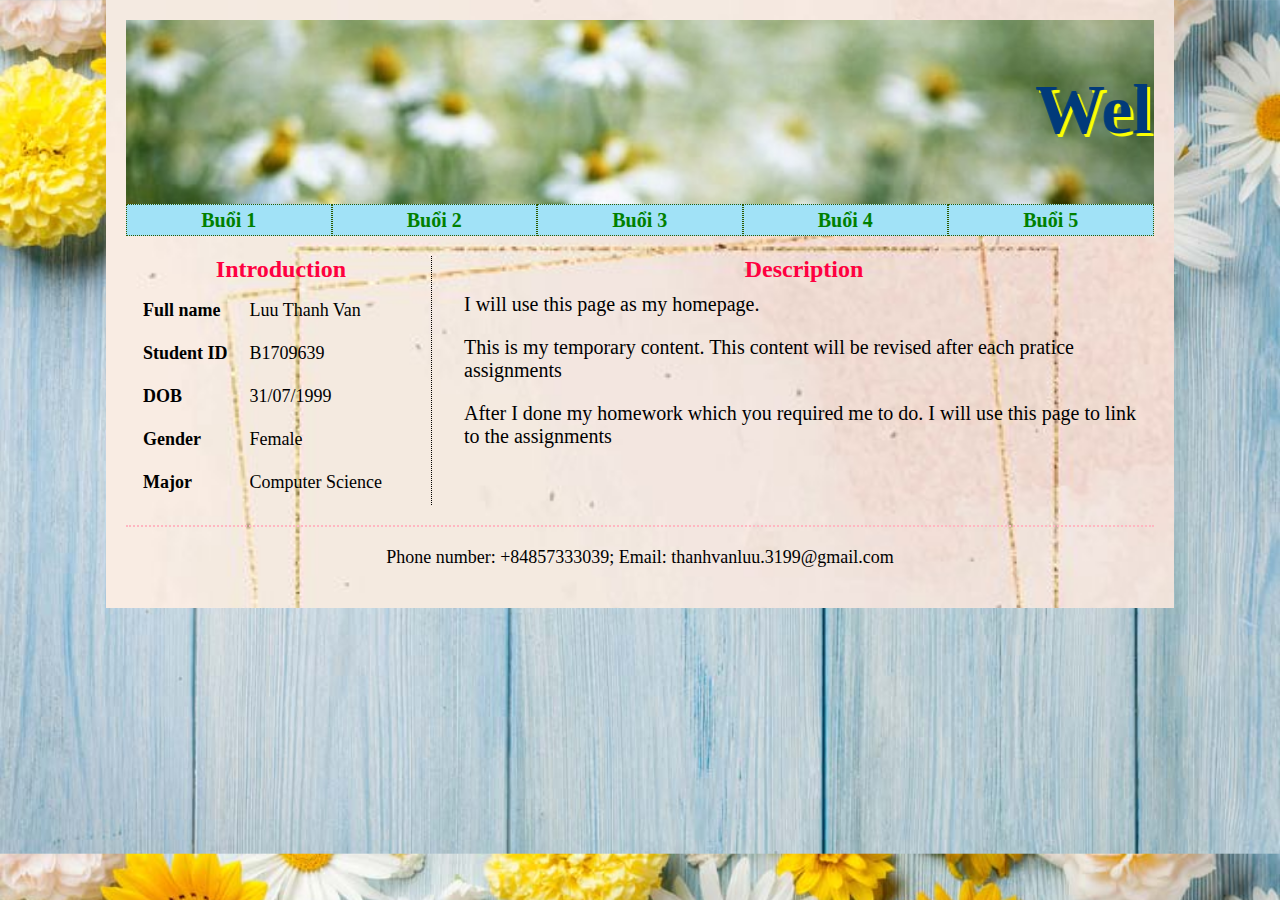
<file: index.html>
﻿<!DOCTYPE html>
<html>
<head> 
	<title> Luu Thanh Van's Page </title>
	<meta http-equiv="Content-Type" content="text/html; charset=UTF-8" />
	<link rel="stylesheet" type="text/css" href="./styles/style.css" media="screen" />
	<base target="_blank">
</head>	
<body>
<div id="wrap">
	<div id="header">
		<marquee scrollamount="9"> Welcome to my Website </marquee>
	</div> <!--end div title-->
	<div id="menu">
		<ul>
			<li><a href="#">Buổi 1</a>
				<ul>
					<li><a href="./src/Schedule1.html"> Bài 1 </a></li>
					<li><a href="./src/RegistrationPage1.html"> Bài 2 </a></li>
					<li><a href="./src/MyPage.html"> Bài 3 </a></li>
					<!-- <li><a href="#">Bài 4</a></li> -->
				</ul>
			</li>

			<li><a href="#">Buổi 2</a>
				<ul>
					<li><a href="./src/Schedule2.html"> Bài 1 </a></li>
					<li><a href="./src/div.html"> Bài 2 </a></li>
					<li><a href="./src/main.html"> Bài 3 </a></li>
					<!--<li><a href="#">Bài 4</a></li>-->
				</ul>
			</li>

			<li><a href="#">Buổi 3</a>
				<ul>
					<li><a href="./src/RegistrationPage2.html"> Bài 1 </a></li>
				    <li><a href="./src/LoginPage.html"> Bài 2 </a></li>
				    <li><a href="./src/AddProduct.php"> Bài 3 </a></li>
				    <li><a href="./src/Products.php"> Bài 4 </a></li>
				</ul>
			</li>
			<li><a href="#">Buổi 4</a>
				<ul>
					<li><a href="./src/RegistrationPage3.html"> Bài 1.1 </a></li>
					<li><a href="./src/LoginPage1.html"> Bài 1.2 </a></li>
					<li><a href="./src/ImageRollovers.html"> Bài 2 </a></li>
					<li><a href="./src/Timer.html"> Bài 3 </a></li>
					<li><a href="./src/ImageFromDatabase.php"> Bài 4 </a></li>
				</ul>		
			</li>
			<li><a href="#">Buổi 5</a>
				<ul>
					<li><a href="./src/ExistedUser.html"> Bài 1 </a></li>
					<li><a href="./src/ProductDetails.php"> Bài 2 </a></li>
					<li><a href="./src/PopupImage.php"> Bài 3 </a></li>
					<li><a href="./src/Searching.php"> Bài 4 </a></li>
				</ul>		
			</li>
		</ul>
	</div> <!--end div menu-->
	<div id="content">
		<div id="part1"> 
			<h4> Introduction </h4>
			<table id="personalInfo">
				<tr>
					<td class="title"> Full name </td>
					<td class="info"> Luu Thanh Van </td>
				</tr>
				<tr>
					<td class="title"> Student ID </td>
					<td class="info"> B1709639 </td>
				</tr>
				<tr>
					<td class="title"> DOB </td>
					<td class="info"> 31/07/1999 </td>
				</tr>
				<tr>
					<td class="title"> Gender </td>
					<td class="info"> Female </td>
				</tr>
				<tr>
					<td class="title"> Major </td>
					<td class="info"> Computer Science </td>
				</tr>
			</table>
		</div>
		<div id="part2">
			<h4> Description </h4>
			<p> I will use this page as my homepage. </p>
			<p> This is my temporary content. This content will be revised after each pratice assignments </p>
			<p> After I done my homework which you required me to do. I will use this page to link to the assignments </p>
			
		</div>
	</div> <!--end div content-->
	<div id="footer">
		<p>Phone number: +84857333039; Email: thanhvanluu.3199@gmail.com </p>
	</div> <!--end div footer-->
</div> <!--end div wrap-->
</body>
</html>
</file>
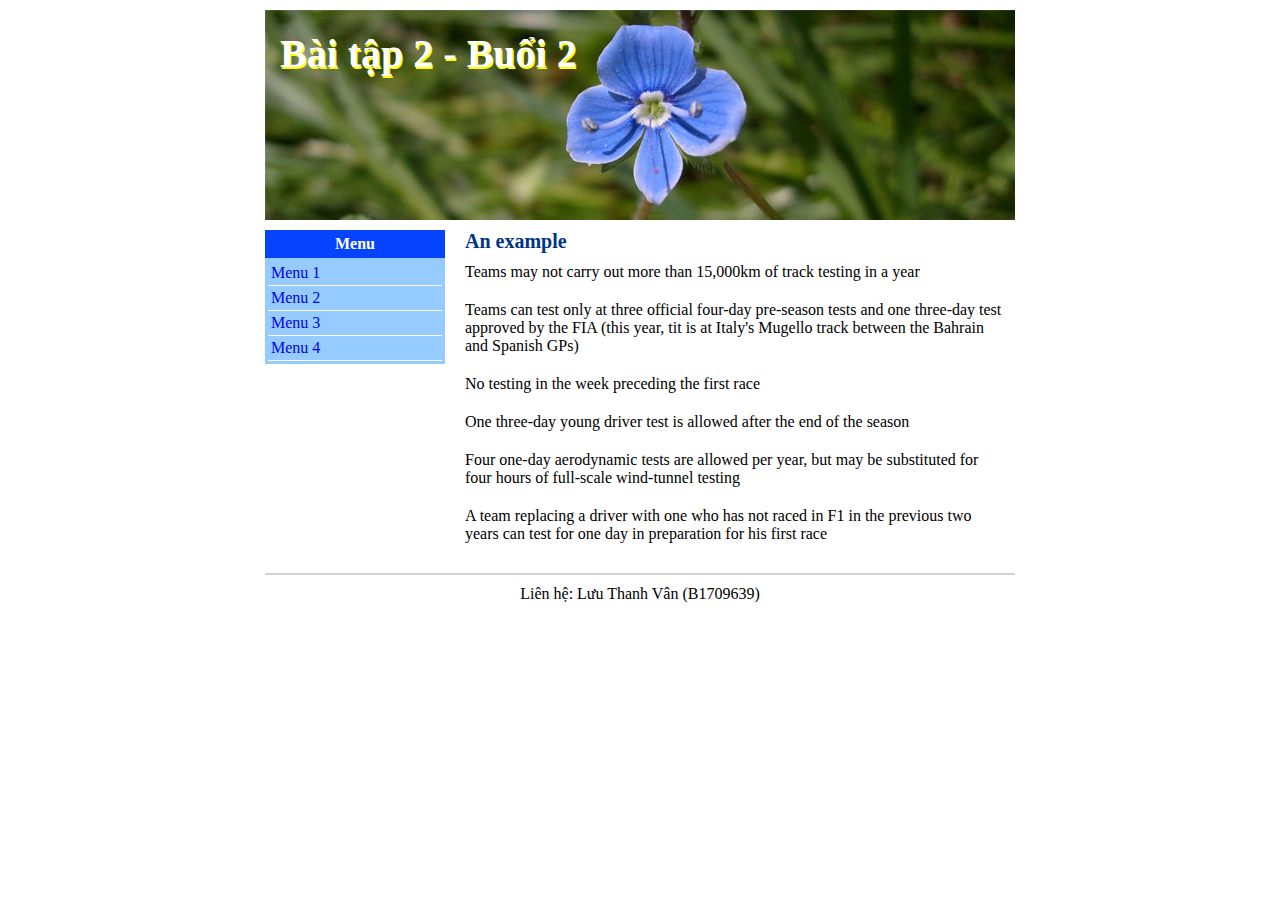
<file: src/div.html>
﻿<!DOCTYPE html>
<html>
	<head> 
		<title> Bài tập 2 - Buổi 2 </title>
		<meta http-equiv="Content-Type" content="text/html; charset=UTF-8" />
		<link rel="stylesheet" type="text/css" href="../styles/style_div.css" media="screen" />
	</head>	
	<body>
		<div id="wrap">
			<div id="title">
				<h1>Bài tập 2 - Buổi 2</h1>
			</div> <!--end div title-->
			<div id="menu">
				<h4>Menu</h4>
				<ul>
					<li><a href="#">Menu 1</a></li>
					<li><a href="#">Menu 2</a></li>
					<li><a href="#">Menu 3</a></li>
					<li><a href="#">Menu 4</a></li>
				</ul>
			</div> <!--end div menu-->
			<div id="content">
				<h4>An example</h4>
				<p>Teams may not carry out more than 15,000km of track testing in a year</p>

				<p>Teams can test only at three official four-day pre-season tests and one three-day test approved by the FIA (this year, tit is at Italy's Mugello track between the Bahrain and Spanish GPs)</p>

				<p>No testing in the week preceding the first race</p>

				<p>One three-day young driver test is allowed after the end of the season</p>

				<p>Four one-day aerodynamic tests are allowed per year, but may be substituted for four hours of full-scale wind-tunnel testing</p>

				<p>A team replacing a driver with one who has not raced in F1 in the previous two years can test for one day in preparation for his first race</p>
			</div> <!--end div content-->
			<div id="footer">
				<p>Liên hệ: Lưu Thanh Vân (B1709639)</p>
			</div> <!--end div footer-->
		</div> <!--end div wrap-->
	</body>
</html>
</file>
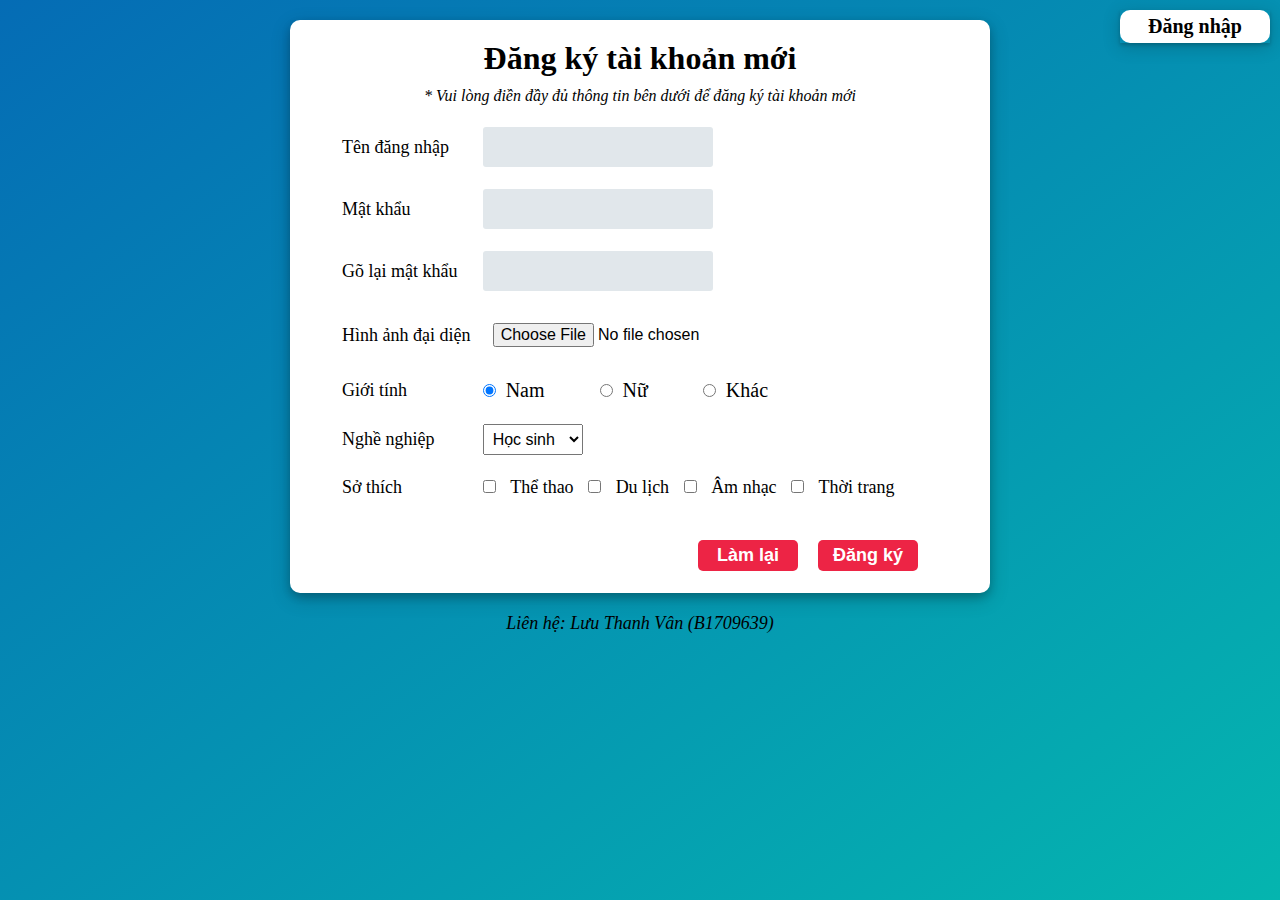
<file: src/ExistedUser.html>
<!DOCTYPE html>
<html>
	<head>
		<title> Registration Page </title>
		<meta charset="utf-8" />
		<link rel="stylesheet" type="text/css" href="../styles/style_RegistrationPage2.css">
	</head>
	<body>
		<div id="container">
			<div id="fixedButton">
				<a href="./LoginPage.html"> Đăng nhập </a>
			</div>
			<div id="header1">
				<h1> Đăng ký tài khoản mới </h1>
			</div> <!-- end div header1 -->

			<div id="header2">
				<p> * Vui lòng điền đầy đủ thông tin bên dưới để đăng ký tài khoản mới </p>
			</div> <!-- end div header2 -->

			<div id="content">
				<table>
					<form name="regisForm" action="./HandleRegistration.php" method="POST" enctype="multipart/form-data" onsubmit="return validateForm()">
						<tr>
							<td> Tên đăng nhập </td>
							<td> 
								<input class="inputTextForm" type="text" name="username" onchange="return isExistedUser(this.value)">
								<p id="showFaultUsername"></p>
								<p id="invalidUsername"></p>
							</td>
						</tr>
						<tr>
							<td> Mật khẩu </td>
							<td> 
								<input class="inputTextForm" type="password" name="password1">
								<p id="showFaultPasswd1"></p>
								<p id="invalidPasswd"></p>
							</td>
						</tr>
						<tr>
							<td> Gõ lại mật khẩu </td>
							<td> 
								<input class="inputTextForm" type="password" name="password2">
								<p id="showFaultPasswd2"></p>
								<p id="matchedPasswd"></p>
							</td>
						</tr>
						<tr>
							<td> Hình ảnh đại diện </td>
							<td> 
								<input id="inputFileForm" type="file" name="avatar">
								<p id="showFaultFileInput"></p>
							</td>
						</tr>
						<tr>
							<td> Giới tính </td>
							<td id="inputRadioForm">
								<span id="radio1">
									<input type="radio" name="gender" value="Nam" checked="checked">
									<label> Nam </label>
								</span>
								<span id="radio2">
									<input type="radio" name="gender" value="Nữ"> 
									<label> Nữ  </label>
								</span>
								<span id="radio3">
									<input type="radio" name="gender" value="Khác"> 
									<label> Khác  </label>
								</span>
							</td>
						</tr>
						<tr>
							<td> Nghề nghiệp </td>
							<td id="inputSelectOptionForm">
								<select name="jobs">
									<option value="Học sinh"> Học sinh </option>
									<option value="Sinh viên"> Sinh viên </option>
									<option value="Giáo viên"> Giáo viên </option>
									<option value="Khác"> Khác </option>
								</select>
							</td>
						</tr>
						<tr>
							<td> Sở thích </td>
							<td id="inputCheckboxForm">
								<span>
									<input type="checkbox" name="favor[]" value="Thể thao"> 
									<label> Thể thao </label>
								</span>
								<span>
									<input type="checkbox" name="favor[]" value="Du lịch"> 
									<label> Du lịch </label>
								</span>
								<span>
									<input type="checkbox" name="favor[]" value="Âm nhạc"> 
									<label> Âm nhạc </label>
								</span>
								<span>
									<input type="checkbox" name="favor[]" value="Thời trang"> 
									<label> Thời trang </label>
								</span>
							</td>
						</tr>
						<tr>
							<td></td>
							<td id="inputSubmitResetForm">
								<span>
									<input type="submit" name="submit" value="Đăng ký">
								</span>
								<span>
									<input type="reset" name="reset" value="Làm lại">
								</span>
							</td>
						</tr>
					</form>
				</table>
			</div> <!-- end div content -->
		</div> <!-- end div containter -->
		<div id="footer">
				<p>Liên hệ: Lưu Thanh Vân (B1709639)</p>
		</div> <!-- end div footer -->
	</body>
	<script>
		var checked = false;
		
		function isImageFile(fileInput){
			var acceptFile = ["png", "jpeg", "jpg", "gif"];
			var fileType = fileInput.substring(fileInput.lastIndexOf(".")+1, fileInput.length);
			// console.log(fileType);
			// console.log(fileType.length);
			if(acceptFile.includes(fileType)) 
				return true;
			return false;
		}

		function validateForm(){

			var username = document.forms["regisForm"]["username"].value;
			var password1 = document.forms["regisForm"]["password1"].value;
			var password2 = document.forms["regisForm"]["password2"].value;
			var fileInput = document.forms["regisForm"]["avatar"].value;

			// var checked = false;
			if(username.length == 0){
				document.getElementById("showFaultUsername").innerHTML = "Trường tên đăng nhập không được bỏ trống.";
				checked = true;
			}
			if(password1.length == 0){
				document.getElementById("showFaultPasswd1").innerHTML = "Trường mật khẩu không được bỏ trống.";
				checked = true;
			}
			if(password2.length == 0){
				document.getElementById("showFaultPasswd2").innerHTML = "Trường gõ lại mật khẩu không được bỏ trống.";
				checked = true;
			}	

			var reUsername = /^[A-Za-z][A-Za-z0-9]{5,14}$/;
            var rePassword = /^[A-Za-z0-9]{6,15}$/;
			
			if(!username.match(reUsername)){
				document.getElementById("invalidUsername").innerHTML = "Tên đăng nhập: bắt đầu phải là chữ cái, theo sau có thể là chữ cái hoặc là số; dài từ 6 đến 15 ký tự.";
				checked = true;
			}
			if(!password1.match(rePassword)){
				document.getElementById("invalidPasswd").innerHTML = "Mật khẩu: phải có cả chữ cái và số; không được có ký tự khác ngoài chữ cái và số; dài từ 6 đến 15 ký tự.";
				checked = true;
			}
			if(password1 != password2){
				document.getElementById("matchedPasswd").innerHTML = "Hai mật khẩu phải khớp nhau.";
				checked = true;
			}
			if(!isImageFile(fileInput)){
				document.getElementById("showFaultFileInput").innerHTML = "Chỉ hỗ trợ các loại file có phần mở rộng là .png, .jpeg, .jpg và .gif";
				checked = true;
			}
			return !checked;
		}
		
		function isExistedUser(str){
			// console.log(str);
			if(str.length == 0){
				document.getElementById("invalidUsername").innerHTML = "";
				return false;
			}
			var xmlHTTP;
			if(window.XMLHttpRequest){
				xmlHTTP = new XMLHttpRequest();
			}
			else{
				xmlHTTP = new ActiveXObject("Microsoft.XMLHTTP");
			}
			xmlHTTP.onreadystatechange = function(){
				if(xmlHTTP.readyState == 4 && xmlHTTP.status == 200){
					console.log(xmlHTTP.responseText);
					var message = xmlHTTP.responseText.split("!");
					document.getElementById("invalidUsername").innerHTML = message[0];
					if(message[1] == "0"){
						console.log("Error!!");
						checked = true;
					}
					else{
						checked = false;
					}
				}
			}
			xmlHTTP.open("GET", `HandleExistedUser.php?username=${str}`, true);
			xmlHTTP.send();
			return !checked;
		}
	</script>
</html>
</file>
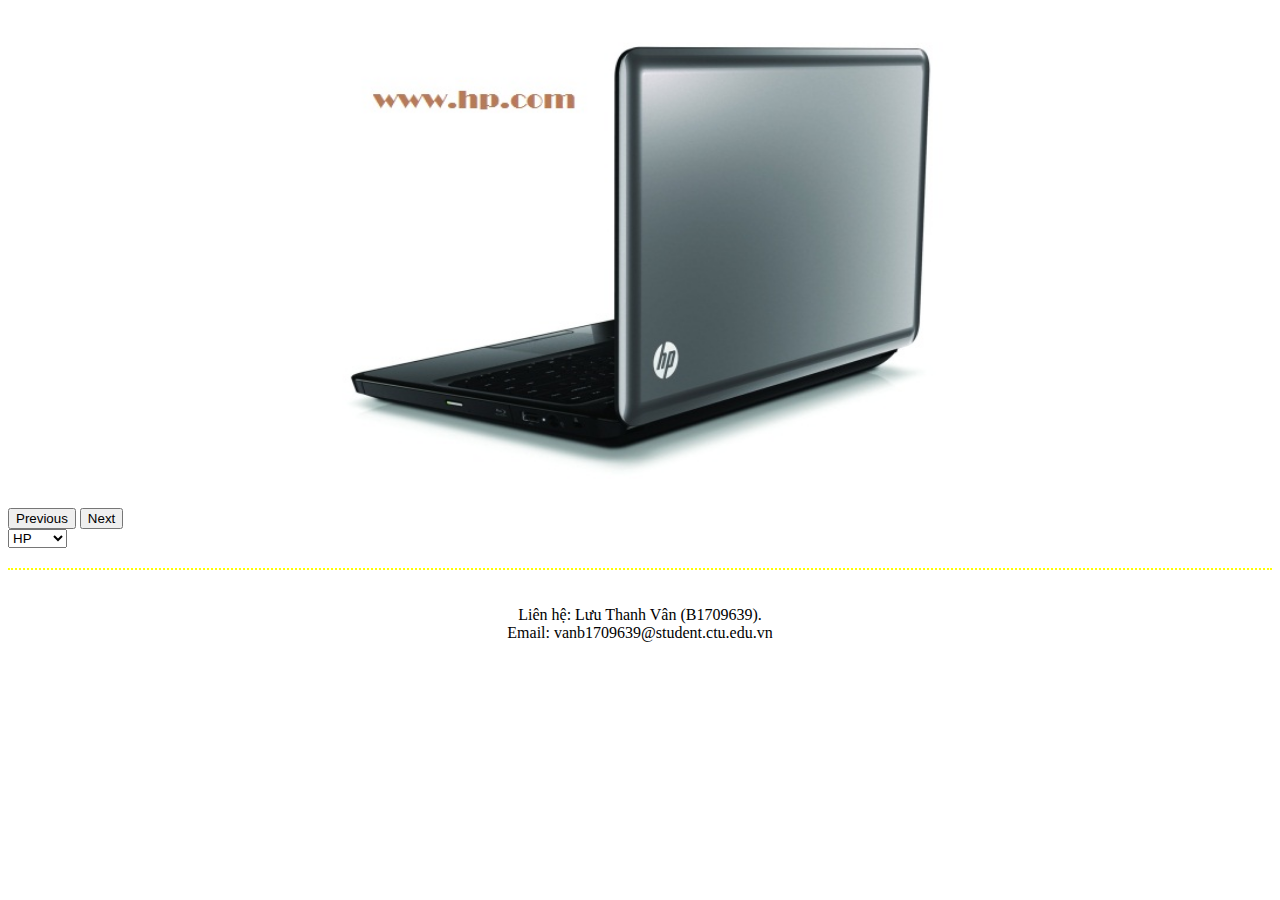
<file: src/ImageRollovers.html>
<!DOCTYPE html>
<html>
	<head> 
		<title> Image Rollovers </title>
		<meta charset="utf-8"/>
		<style>
			#slideshow {
				/* border: 1px solid yellow; */
			}
			.myImages { 
				display: none; /* hide all images */
				width: 50%;
				height: 500px;
				/* border: 1px solid red; */
				margin: auto;
			}
			#footer {
            	margin-top: 20px;
            	clear: left;
            	text-align: center;
            	font-size: 16px;
            	padding: 20px;
            	border-top: 2px dotted yellow;
            }
		</style>
	</head>
	<body>
		<div id="container">
			<div id="content">
				<div id="slideshow">
					<img class="myImages" src="../images/hp.jpg"/>
					<img class="myImages" src="../images/dell.jpg"/>
					<img class="myImages" src="../images/acer.jpg"/>
					<img class="myImages" src="../images/asus.jpg"/>
				</div>
				
				<div id="vertical-center"> 
					<button type="button" onclick="changeSlide(-1)"> Previous </button>
					<button type="button" onclick="changeSlide(1)"> Next </button>
				</div>

				<form> 
					<select id="laptopSel" onchange="changeSlide(1)"> 
						<option> HP </option>
						<option> DELL </option>
						<option> ASER </option>
						<option> ASUS </option>
					</select>
				</form>
			</div> <!-- end div content -->
			<div id="footer"> 
				<p> Liên hệ: Lưu Thanh Vân (B1709639). <br/> Email: vanb1709639@student.ctu.edu.vn </p>
			</div> <!-- end div footer -->
		</div> <!-- end div container -->
		<script>
			slideIndex = 1;
			selected = 0;
			showSlide(slideIndex);
			
			function changeSlide(n){
				slideIndex += n;
				selected += n;
				showSlide(slideIndex);
				chooseSlide(selected);
			}
			
			function chooseSlide(index){
				var lapSel = document.getElementById("laptopSel");
				if(index > lapSel.length-1) selected = 0;
				if(index < 0) selected = lapSel.length-1;
				document.getElementById("laptopSel").selectedIndex = selected;
			}
			
			function showSlide(n){
				var images = document.getElementsByClassName("myImages");
				if(n > images.length) 
					slideIndex = 1;
				if(n < 1)
					slideIndex = images.length;
				
				for(var i = 0; i < images.length; i++)
					images[i].style.display = "none";
				images[slideIndex - 1].style.display = "block";			
			}
			
		</script>
	</body>
</html>
</file>
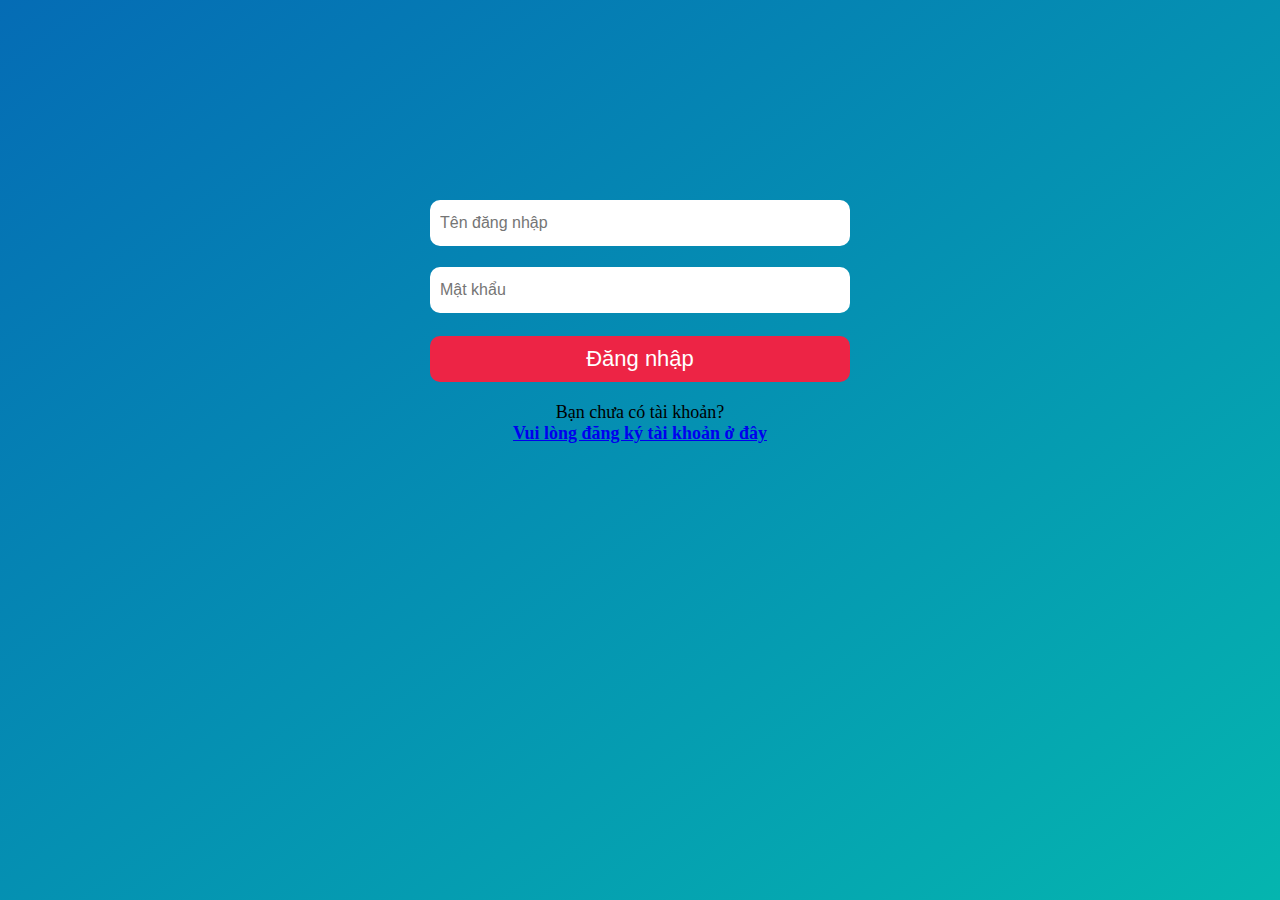
<file: src/LoginPage.html>
<!DOCTYPE html>
<html>
	<head>
		<title> Login Page </title>
		<link rel="stylesheet" type="text/css" href="../styles/style_LoginPage.css">
		<meta charset="utf8">
	</head>
	
	<body>
		<div id="container">			
			<div id="content">
				<form name="login" action="./HandleLoginPage.php" method="POST">
					<input id="unameForm" type="text" placeholder="Tên đăng nhập" name="username"/> <br />
					<input id="pwForm" type="password" placeholder="Mật khẩu" name="password"/> <br />
					<input id="lgForm" type="submit" name="login" value="Đăng nhập">
				</form>
			</div> <!-- end div content -->
			
			<div id="footer">
				<p> Bạn chưa có tài khoản? </p>
				<a href="./RegistrationPage2.html"> Vui lòng đăng ký tài khoản ở đây </a>
			</div> <!-- end div footer -->
		</div> <!-- end div container -->
	</body>
</html>
</file>
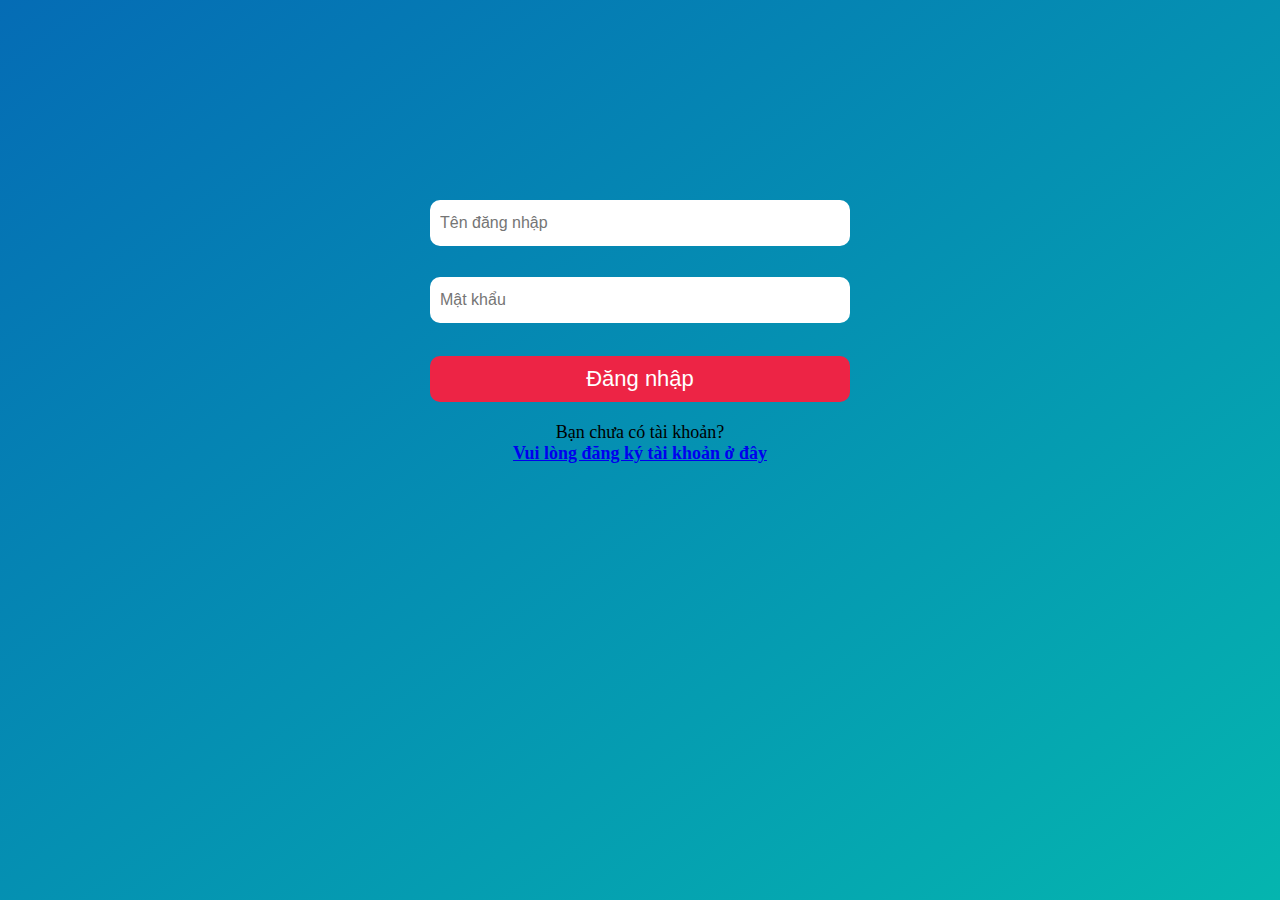
<file: src/LoginPage1.html>
<!DOCTYPE html>
<html>
	<head>
		<title> Login Page </title>
		<link rel="stylesheet" type="text/css" href="../styles/style_LoginPage.css">
		<meta charset="utf8">
	</head>
	<body>
		<div id="container">
			<!-- <div id="header"> 
				<h2> Đăng nhập </h2>
			</div> --> 
			<!-- end div header -->
			
			<div id="content">
				<form action="./HandleLoginPage.php" method="POST" name="login" onsubmit="return validateForm()">
					<input id="unameForm" type="text" placeholder="Tên đăng nhập" name="username"/> <br />
					<p id="showFaultUserName"></p>
					<input id="pwForm" type="password" placeholder="Mật khẩu" name="password"/> <br />
					<p id="showFaultPasswd"></p>
					<input id="lgForm" type="submit" name="login" value="Đăng nhập">
				</form>
			</div> <!-- end div content -->
			
			<div id="footer">
				<p> Bạn chưa có tài khoản? </p>
				<a href="./RegistrationPage2.html"> Vui lòng đăng ký tài khoản ở đây </a>
			</div> <!-- end div footer -->
		</div> <!-- end div container -->
	</body>
	<script>
		function validateForm(){
			var username = document.forms["login"]["username"].value;
			var password = document.forms["login"]["password"].value;
			// alert(username);
			// alert(password);
			var checked = false;
			if(username == null || username == ""){
				document.getElementById("showFaultUserName").innerHTML = "* Tên đăng nhập không được bỏ trống";
				checked = true;
			}
			if(password == null || password == ""){
				document.getElementById("showFaultPasswd").innerHTML = "* Mật khẩu không được bỏ trống";
				checked = true;
			}
			return !checked;
		} 
	</script>
</html>
</file>
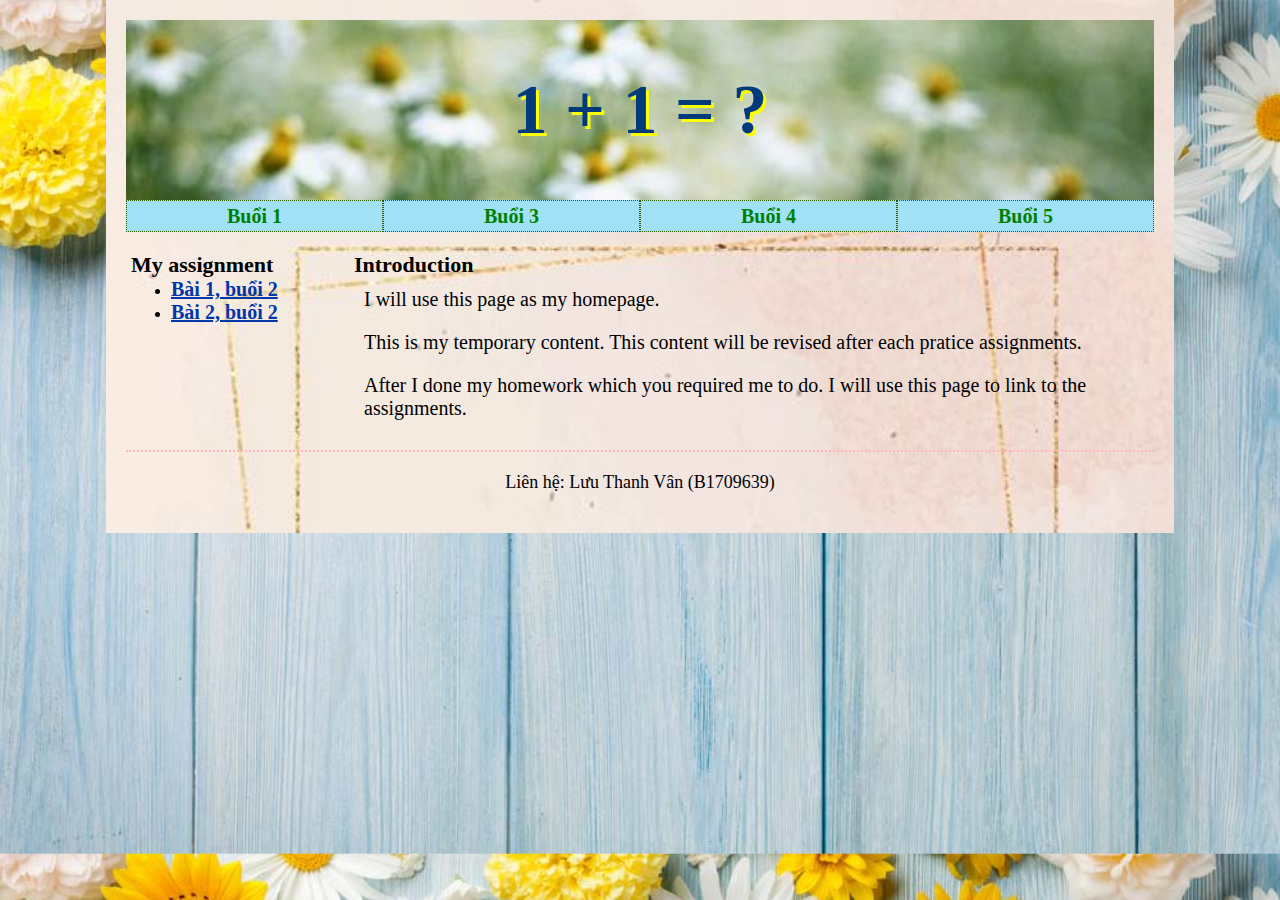
<file: src/main.html>
﻿<!DOCTYPE html>
<html>
<head> 
	<title> Bài tập 3 - Buổi 2 </title>
	<meta http-equiv="Content-Type" content="text/html; charset=UTF-8" />
	<link rel="stylesheet" type="text/css" href="../styles/style_2.css" media="screen" />
	<base target="_blank">
</head>	
<body>
<div id="wrap">
	<div id="title">
		<h1> 1 + 1 = ? </h1>
	</div> <!--end div title-->
	<div id="menu">
		<ul>
			<li><a href="#">Buổi 1</a>
				<ul>
					<li><a href="./src/Schedule1.html">Bài 1</a></li>
					<li><a href="./src/RegistrationPage1.html">Bài 2</a></li>
					<li><a href="./src/MyPage.html">Bài 3</a></li>
					<!-- <li><a href="#">Bài 4</a></li> -->
				</ul>
			</li>

			<li><a href="#">Buổi 3</a>
				<ul>
					<li><a href="#">Bài 1</a></li>
					<li><a href="#">Bài 2</a></li>
					<li><a href="#">Bài 3</a></li>
					<li><a href="#">Bài 4</a></li>
				</ul>
			</li>

			<li><a href="#">Buổi 4</a>
				<ul>
					<li><a href="#">Bài 1</a></li>
					<li><a href="#">Bài 2</a></li>
					<li><a href="#">Bài 3</a></li>
					<li><a href="#">Bài 4</a></li>
				</ul>
			</li>
			<li><a href="#">Buổi 5</a>
				<ul>
					<li><a href="#">Bài 1</a></li>
					<li><a href="#">Bài 2</a></li>
					<li><a href="#">Bài 3</a></li>
					<li><a href="#">Bài 4</a></li>
				</ul>		
			</li>
		</ul>
	</div> <!--end div menu-->
	<div id="content">
		<div id="part1"> 
			<h4>My assignment</h4>
			<ul>
				<li><a href="./src/Schedule2.html">Bài 1, buổi 2</a></li>
				<li><a href="./src/div.html">Bài 2, buổi 2</a></li>
			</ul>
		</div>
		<div id="part2">
			<h4> Introduction </h4>
			<p> I will use this page as my homepage. </p>
			<p> This is my temporary content. This content will be revised after each pratice assignments. </p>
			<p> After I done my homework which you required me to do. I will use this page to link to the assignments. </p>
		</div>
	</div> <!--end div content-->
	<div id="footer">
		<p>Liên hệ: Lưu Thanh Vân (B1709639)</p>
	</div> <!--end div footer-->
</div> <!--end div wrap-->
</body>
</html>
</file>
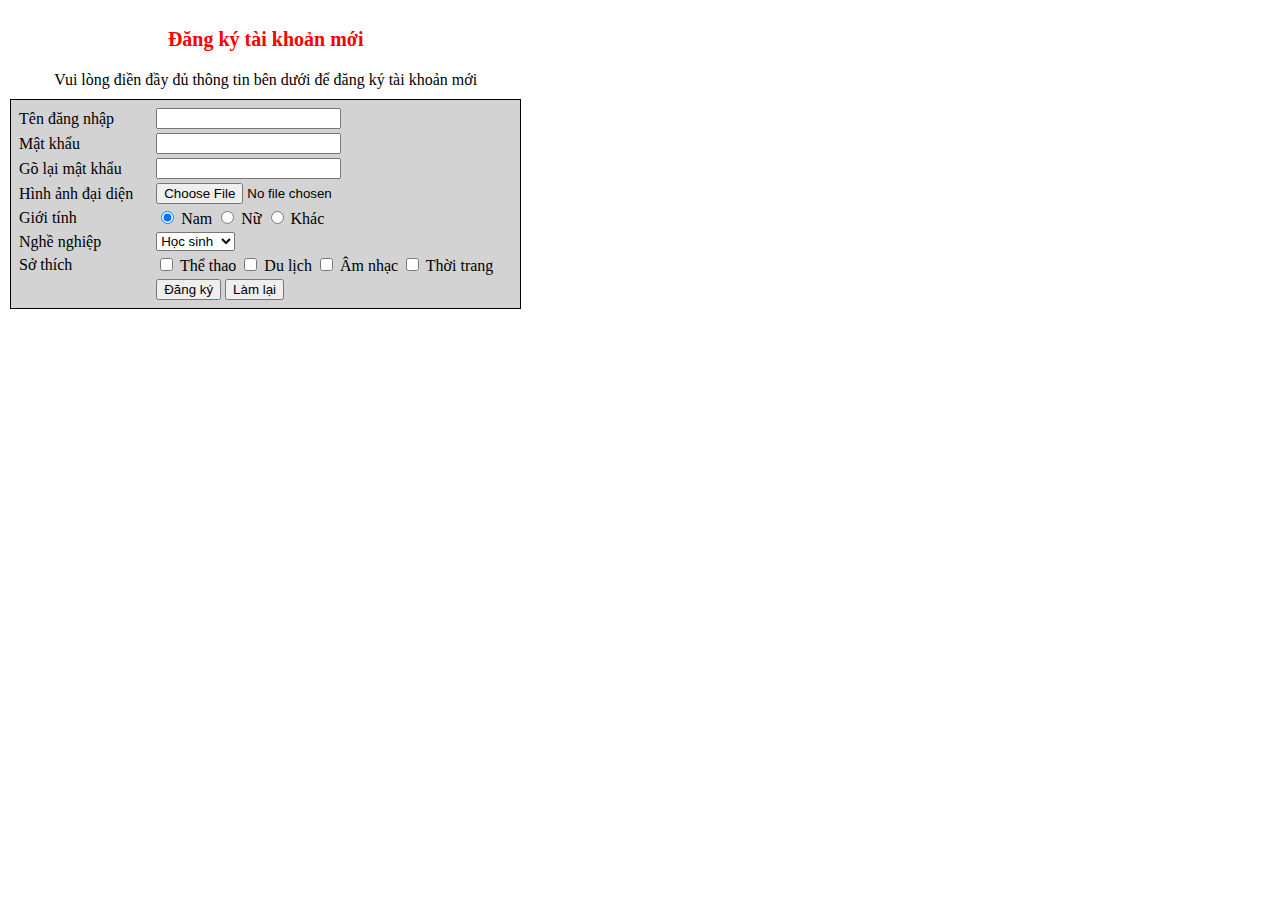
<file: src/RegistrationPage1.html>
<!DOCTYPE html>
<html>
	<head>
		<title> Registration Page </title>
		<meta charset="utf-8" />
		<link rel="stylesheet" type="text/css" href="../styles/style_RegistrationPage1.css">
	</head>
	<body>
		<table id="container">
			<caption id="cap1"> Đăng ký tài khoản mới </caption>
			<caption id="cap2"> Vui lòng điền đầy đủ thông tin bên dưới để đăng ký tài khoản mới </caption>
			<form action="#" method="POST">
				<tr>
					<td> Tên đăng nhập </td>
					<td> <input type="text" name="username"> </td>
				</tr>
				<tr>
					<td> Mật khẩu </td>
					<td> <input type="password" name="password1"> </td>
				</tr>
				<tr>
					<td> Gõ lại mật khẩu </td>
					<td> <input type="password" name="password2"> </td>
				</tr>
				<tr>
					<td> Hình ảnh đại diện </td>
					<td> <input type="file" name="avatar" value="Browse"> </td>
				</tr>
				<tr>
					<td> Giới tính </td>
					<td>
						<input type="radio" name="gender" value="Nam" checked="checked"> Nam
						<input type="radio" name="gender" value="Nữ"> Nữ
						<input type="radio" name="gender" value="Khác"> Khác
					</td>
				</tr>
				<tr>
					<td> Nghề nghiệp </td>
					<td>
						<select name="jobs">
							<option value="Học sinh"> Học sinh </option>
							<option value="Sinh viên"> Sinh viên </option>
							<option value="Giáo viên"> Giáo viên </option>
							<option value="Khác"> Khác </option>
						</select>
					</td>
				</tr>
				<tr>
					<td> Sở thích </td>
					<td>
						<div>
							<input type="checkbox" name="favor[]" value="Thể thao"> Thể thao
							<input type="checkbox" name="favor[]" value="Du lịch"> Du lịch 
							<input type="checkbox" name="favor[]" value="Âm nhạc"> Âm nhạc 
							<input type="checkbox" name="favor[]" value="Thời trang"> Thời trang 
						</div>
					</td>
				</tr>
				<tr>
					<td></td>
					<td>
						<input type="submit" name="submit" value="Đăng ký">
						<input type="reset" name="reset" value="Làm lại">
					</td>
				</tr>
			</form>
		</table>
	</body>
</html>
</file>
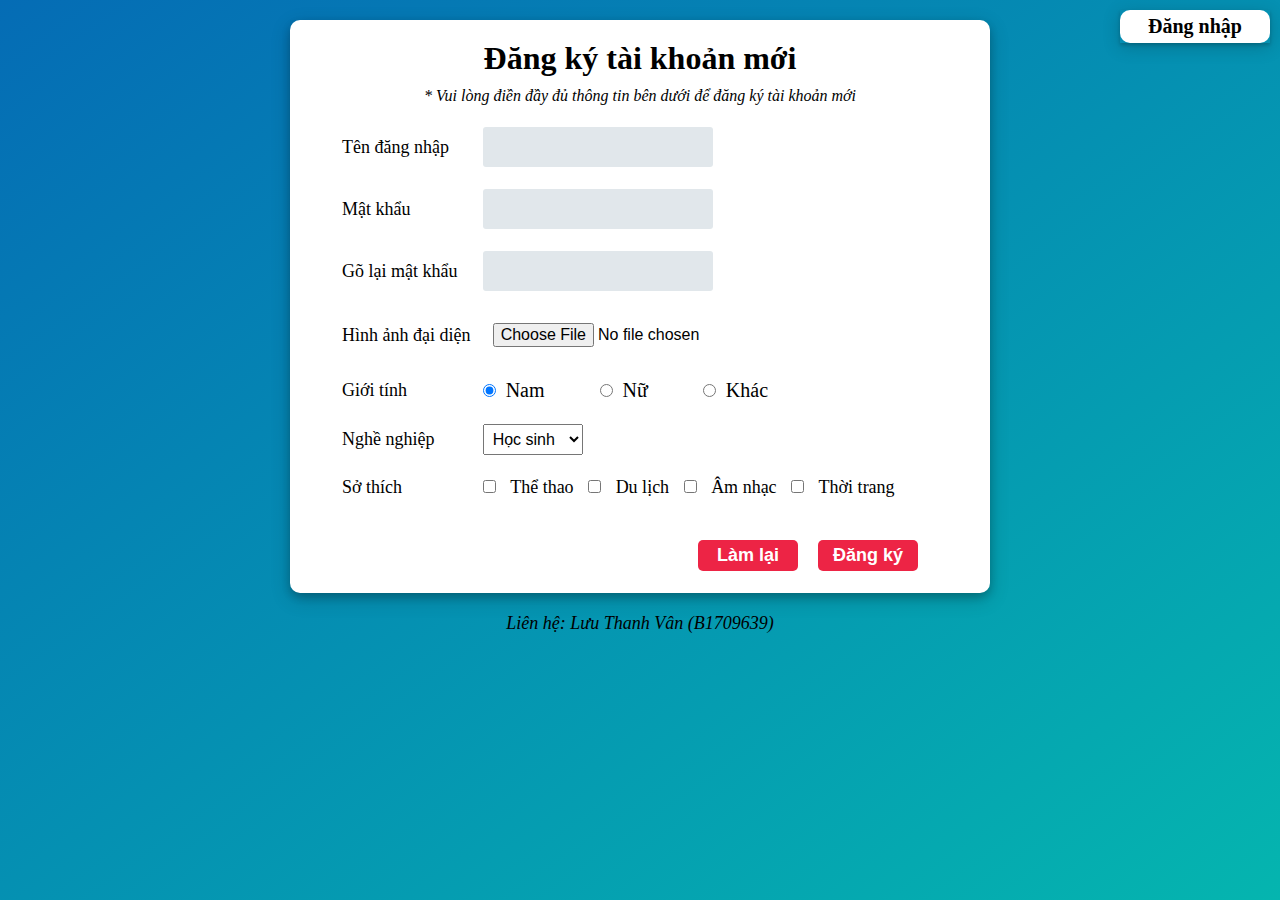
<file: src/RegistrationPage2.html>
<!DOCTYPE html>
<html>
	<head>
		<title> Registration Page </title>
		<meta charset="utf-8" />
		<link rel="stylesheet" type="text/css" href="../styles/style_RegistrationPage2.css">
	</head>
	<body>
		<div id="container">
			<div id="fixedButton">
				<a href="./LoginPage.html"> Đăng nhập </a>
			</div>
			<div id="header1">
				<h1> Đăng ký tài khoản mới </h1>
			</div> <!-- end div header1 -->

			<div id="header2">
				<p> * Vui lòng điền đầy đủ thông tin bên dưới để đăng ký tài khoản mới </p>
			</div> <!-- end div header2 -->

			<div id="content">
				<table>
					<form name="regisForm" action="./HandleRegistration.php" method="POST" enctype="multipart/form-data">
						<tr>
							<td> Tên đăng nhập </td>
							<td> <input class="inputTextForm" type="text" name="username"> </td>
						</tr>
						<tr>
							<td> Mật khẩu </td>
							<td> <input class="inputTextForm" type="password" name="password1"> </td>
						</tr>
						<tr>
							<td> Gõ lại mật khẩu </td>
							<td> <input class="inputTextForm" type="password" name="password2"> </td>
						</tr>
						<tr>
							<td> Hình ảnh đại diện </td>
							<td><input id="inputFileForm" type="file" name="avatar"></td>
						</tr>
						<tr>
							<td> Giới tính </td>
							<td id="inputRadioForm">
								<span id="radio1">
									<input type="radio" name="gender" value="Nam" checked="checked">
									<label> Nam </label>
								</span>
								<span id="radio2">
									<input type="radio" name="gender" value="Nữ"> 
									<label> Nữ  </label>
								</span>
								<span id="radio3">
									<input type="radio" name="gender" value="Khác"> 
									<label> Khác  </label>
								</span>
							</td>
						</tr>
						<tr>
							<td> Nghề nghiệp </td>
							<td id="inputSelectOptionForm">
								<select name="jobs">
									<option value="Học sinh"> Học sinh </option>
									<option value="Sinh viên"> Sinh viên </option>
									<option value="Giáo viên"> Giáo viên </option>
									<option value="Khác"> Khác </option>
								</select>
							</td>
						</tr>
						<tr>
							<td> Sở thích </td>
							<td id="inputCheckboxForm">
								<span>
									<input type="checkbox" name="favor[]" value="Thể thao"> 
									<label> Thể thao </label>
								</span>
								<span>
									<input type="checkbox" name="favor[]" value="Du lịch"> 
									<label> Du lịch </label>
								</span>
								<span>
									<input type="checkbox" name="favor[]" value="Âm nhạc"> 
									<label> Âm nhạc </label>
								</span>
								<span>
									<input type="checkbox" name="favor[]" value="Thời trang"> 
									<label> Thời trang </label>
								</span>
							</td>
						</tr>
						<tr>
							<td></td>
							<td id="inputSubmitResetForm">
								<span>
									<input type="submit" name="submit" value="Đăng ký">
								</span>
								<span>
									<input type="reset" name="reset" value="Làm lại">
								</span>
							</td>
						</tr>
					</form>
				</table>
			</div> <!-- end div content -->
		</div> <!-- end div containter -->
		<div id="footer">
				<p>Liên hệ: Lưu Thanh Vân (B1709639)</p>
		</div> <!-- end div footer -->
	</body>
</html>
</file>
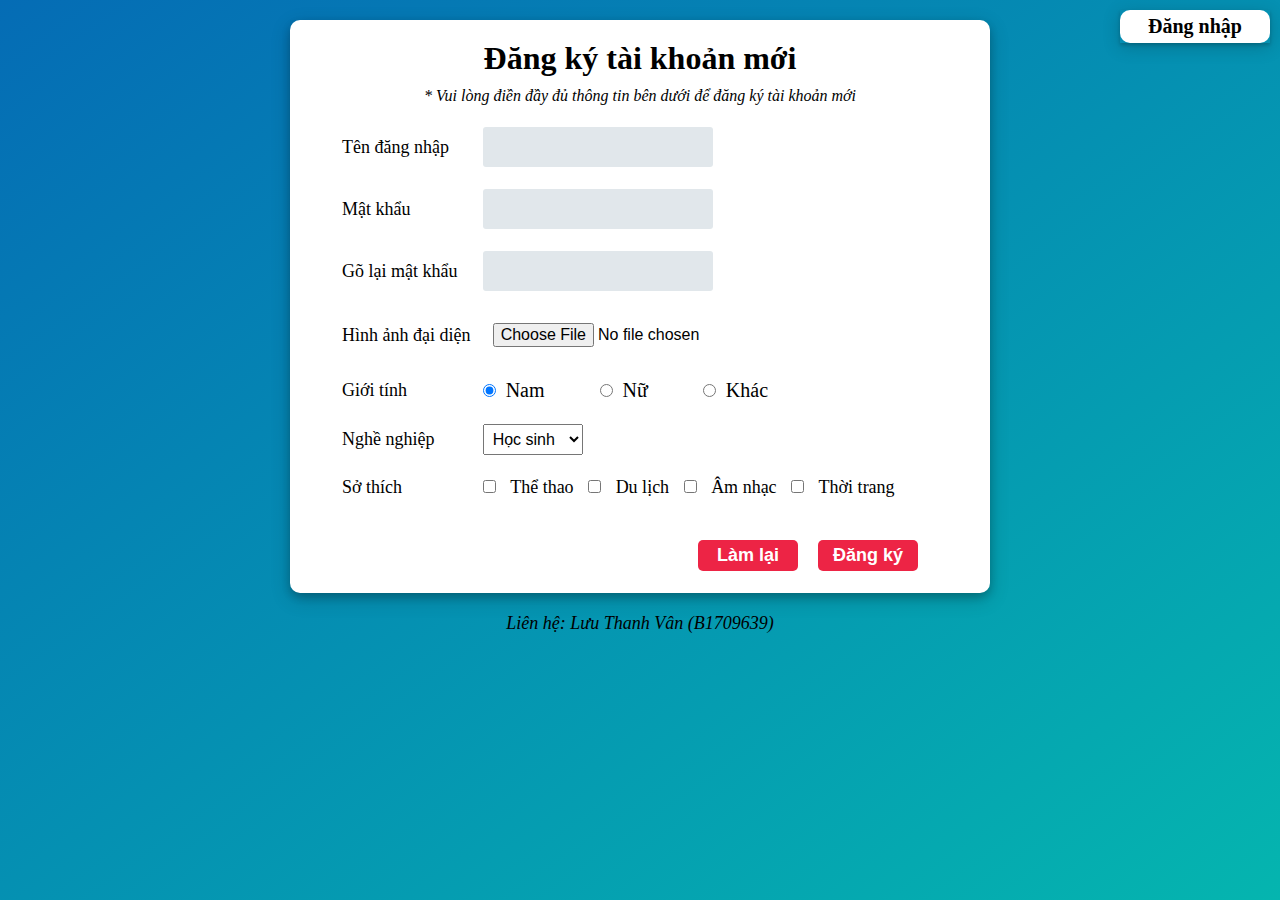
<file: src/RegistrationPage3.html>
<!DOCTYPE html>
<html>
	<head>
		<title> Registration Page </title>
		<meta charset="utf-8" />
		<link rel="stylesheet" type="text/css" href="../styles/style_RegistrationPage2.css">
	</head>
	<body>
		<div id="container">
			<div id="fixedButton">
				<a href="./LoginPage.html"> Đăng nhập </a>
			</div>
			<div id="header1">
				<h1> Đăng ký tài khoản mới </h1>
			</div> <!-- end div header1 -->

			<div id="header2">
				<p> * Vui lòng điền đầy đủ thông tin bên dưới để đăng ký tài khoản mới </p>
			</div> <!-- end div header2 -->

			<div id="content">
				<table>
					<form name="regisForm" action="./HandleRegistration.php" method="POST" enctype="multipart/form-data" onsubmit="return validateForm()">
						<tr>
							<td> Tên đăng nhập </td>
							<td> 
								<input class="inputTextForm" type="text" name="username">
								<p id="showFaultUsername"></p>
								<p id="invalidUsername"></p>
							</td>
						</tr>
						<tr>
							<td> Mật khẩu </td>
							<td> 
								<input class="inputTextForm" type="password" name="password1">
								<p id="showFaultPasswd1"></p>
								<p id="invalidPasswd"></p>
							</td>
						</tr>
						<tr>
							<td> Gõ lại mật khẩu </td>
							<td> 
								<input class="inputTextForm" type="password" name="password2">
								<p id="showFaultPasswd2"></p>
								<p id="matchedPasswd"></p>
							</td>
						</tr>
						<tr>
							<td> Hình ảnh đại diện </td>
							<td> 
								<input id="inputFileForm" type="file" name="avatar">
								<p id="showFaultFileInput"></p>
							</td>
						</tr>
						<tr>
							<td> Giới tính </td>
							<td id="inputRadioForm">
								<span id="radio1">
									<input type="radio" name="gender" value="Nam" checked="checked">
									<label> Nam </label>
								</span>
								<span id="radio2">
									<input type="radio" name="gender" value="Nữ"> 
									<label> Nữ  </label>
								</span>
								<span id="radio3">
									<input type="radio" name="gender" value="Khác"> 
									<label> Khác  </label>
								</span>
							</td>
						</tr>
						<tr>
							<td> Nghề nghiệp </td>
							<td id="inputSelectOptionForm">
								<select name="jobs">
									<option value="Học sinh"> Học sinh </option>
									<option value="Sinh viên"> Sinh viên </option>
									<option value="Giáo viên"> Giáo viên </option>
									<option value="Khác"> Khác </option>
								</select>
							</td>
						</tr>
						<tr>
							<td> Sở thích </td>
							<td id="inputCheckboxForm">
								<span>
									<input type="checkbox" name="favor[]" value="Thể thao"> 
									<label> Thể thao </label>
								</span>
								<span>
									<input type="checkbox" name="favor[]" value="Du lịch"> 
									<label> Du lịch </label>
								</span>
								<span>
									<input type="checkbox" name="favor[]" value="Âm nhạc"> 
									<label> Âm nhạc </label>
								</span>
								<span>
									<input type="checkbox" name="favor[]" value="Thời trang"> 
									<label> Thời trang </label>
								</span>
							</td>
						</tr>
						<tr>
							<td></td>
							<td id="inputSubmitResetForm">
								<span>
									<input type="submit" name="submit" value="Đăng ký">
								</span>
								<span>
									<input type="reset" name="reset" value="Làm lại">
								</span>
							</td>
						</tr>
					</form>
				</table>
			</div> <!-- end div content -->
		</div> <!-- end div containter -->
		<div id="footer">
				<p>Liên hệ: Lưu Thanh Vân (B1709639)</p>
		</div> <!-- end div footer -->
	</body>
	<script>
		function isImageFile(fileInput){
			var acceptFile = ["png", "jpeg", "jpg", "gif"];
			var fileType = fileInput.substring(fileInput.lastIndexOf(".") + 1, fileInput.length);
			
			if(!acceptFile.includes(fileType)) 
				return false;
			return true;
		}

		function validateForm(){
			var username = document.forms["regisForm"]["username"].value;
			var password1 = document.forms["regisForm"]["password1"].value;
			var password2 = document.forms["regisForm"]["password2"].value;
			var fileInput = document.forms["regisForm"]["avatar"].value;

			var checked = false;
			if(username.length == 0){
				document.getElementById("showFaultUsername").innerHTML = "Trường tên đăng nhập không được bỏ trống.";
				checked = true;
			}
			if(password1.length == 0){
				document.getElementById("showFaultPasswd1").innerHTML = "Trường mật khẩu không được bỏ trống.";
				checked = true;
			}
			if(password2.length == 0){
				document.getElementById("showFaultPasswd2").innerHTML = "Trường gõ lại mật khẩu không được bỏ trống.";
				checked = true;
			}
			

			var reUsername = /^[A-Za-z][A-Za-z0-9]{5,14}$/;
            var rePassword = /^[A-Za-z0-9]{6,15}$/;
			
			if(!username.match(reUsername)){
				document.getElementById("invalidUsername").innerHTML = "Tên đăng nhập: bắt đầu phải là chữ cái, theo sau có thể là chữ cái hoặc là số; dài từ 6 đến 15 ký tự.";
				checked = true;
			}
			if(!password1.match(rePassword)){
				document.getElementById("invalidPasswd").innerHTML = "Mật khẩu: phải có cả chữ cái và số; không được có ký tự khác ngoài chữ cái và số; dài từ 6 đến 15 ký tự.";
				checked = true;
			}
			if(password1 != password2){
				document.getElementById("matchedPasswd").innerHTML = "Hai mật khẩu phải khớp nhau.";
				checked = true;
			}
			if(isImageFile){
				document.getElementById("showFaultFileInput").innerHTML = "Chỉ hỗ trợ các loại file có phần mở rộng là .png, .jpeg, .jpg và .gif";
				checked = true;
			}
			return !checked;
		}
	</script>
</html>
</file>
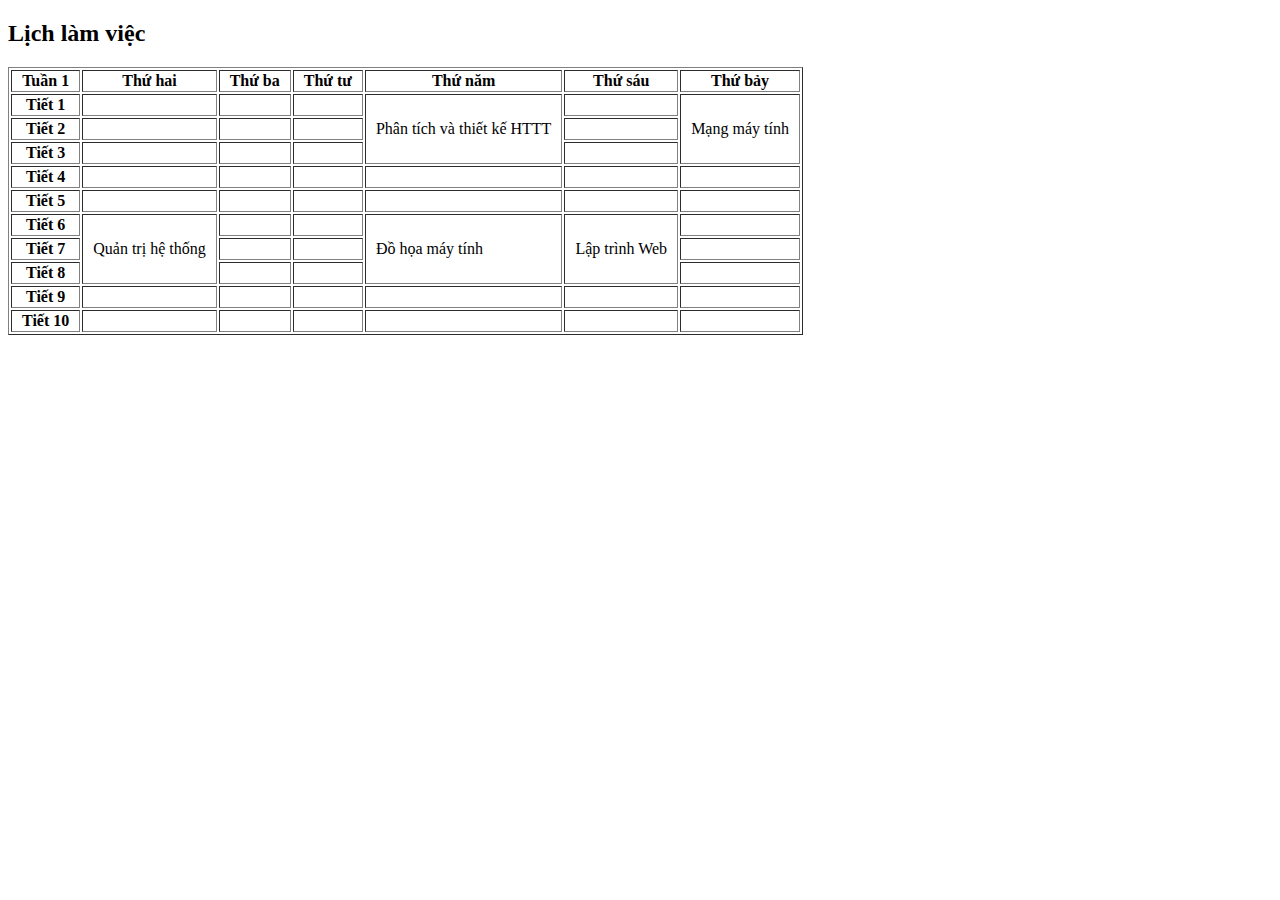
<file: src/Schedule1.html>
<!DOCTYPE html>
<html>
	<head>
		<title> Schedule </title>
		<style type="text/css">
			th, td, tr {
				padding-left:10px;
				padding-right:10px;
			}

		</style>
	</head>
	<body>
		<h2> Lịch làm việc </h2>
		<table border="1" id="container">
			<tr>
				<th> Tuần 1 </th>
				<th> Thứ hai </th>
				<th> Thứ ba </th>
				<th> Thứ tư </th>
				<th> Thứ năm </th>
				<th> Thứ sáu </th>
				<th> Thứ bảy </th>
			</tr>
			<tr>
				<th> Tiết 1 </th>
				<td> </td>
				<td> </td>
				<td> </td>
				<td rowspan="3"> Phân tích và thiết kế HTTT </td>
				<td> </td>
				<td rowspan="3"> Mạng máy tính </td>
			</tr>
			<tr>
				<th> Tiết 2 </th> 
				<td> </td>
				<td> </td>
				<td> </td>
				<td> </td>
			</tr>
			<tr>
				<th> Tiết 3 </th>
				<td> </td>
				<td> </td> 
				<td> </td>
				<td> </td>
			</tr>
			<tr> 
				<th> Tiết 4 </th>
				<td> </td>
				<td> </td>
				<td> </td>
				<td> </td>
				<td> </td>
				<td> </td>
			</tr>
			<tr>
				<th> Tiết 5 </th>
				<td> </td>
				<td> </td>
				<td> </td>
				<td> </td>
				<td> </td>
				<td> </td>
			</tr>
			<tr>
				<th> Tiết 6 </th>
				<td rowspan="3"> Quản trị hệ thống </td>
				<td> </td>
				<td> </td>
				<td rowspan="3"> Đồ họa máy tính </td>
				<td rowspan="3"> Lập trình Web </td>
				<td> </td>
			</tr>
			<tr>
				<th> Tiết 7 </th>
				<td> </td>
				<td> </td>
				<td> </td>
			</tr>
			<tr> 
				<th> Tiết 8 </th>
				<td> </td>
				<td> </td>
				<td> </td>
			</tr>
			<tr> 
				<th> Tiết 9 </th>
				<td> </td>
				<td> </td>
				<td> </td>
				<td> </td>
				<td> </td>
				<td> </td>
			</tr>
			<tr> 
				<th> Tiết 10 </th>
				<td> </td>
				<td> </td>
				<td> </td>
				<td> </td>
				<td> </td>
				<td> </td>
			</tr>
		</table>
	</body>
</html>
</file>
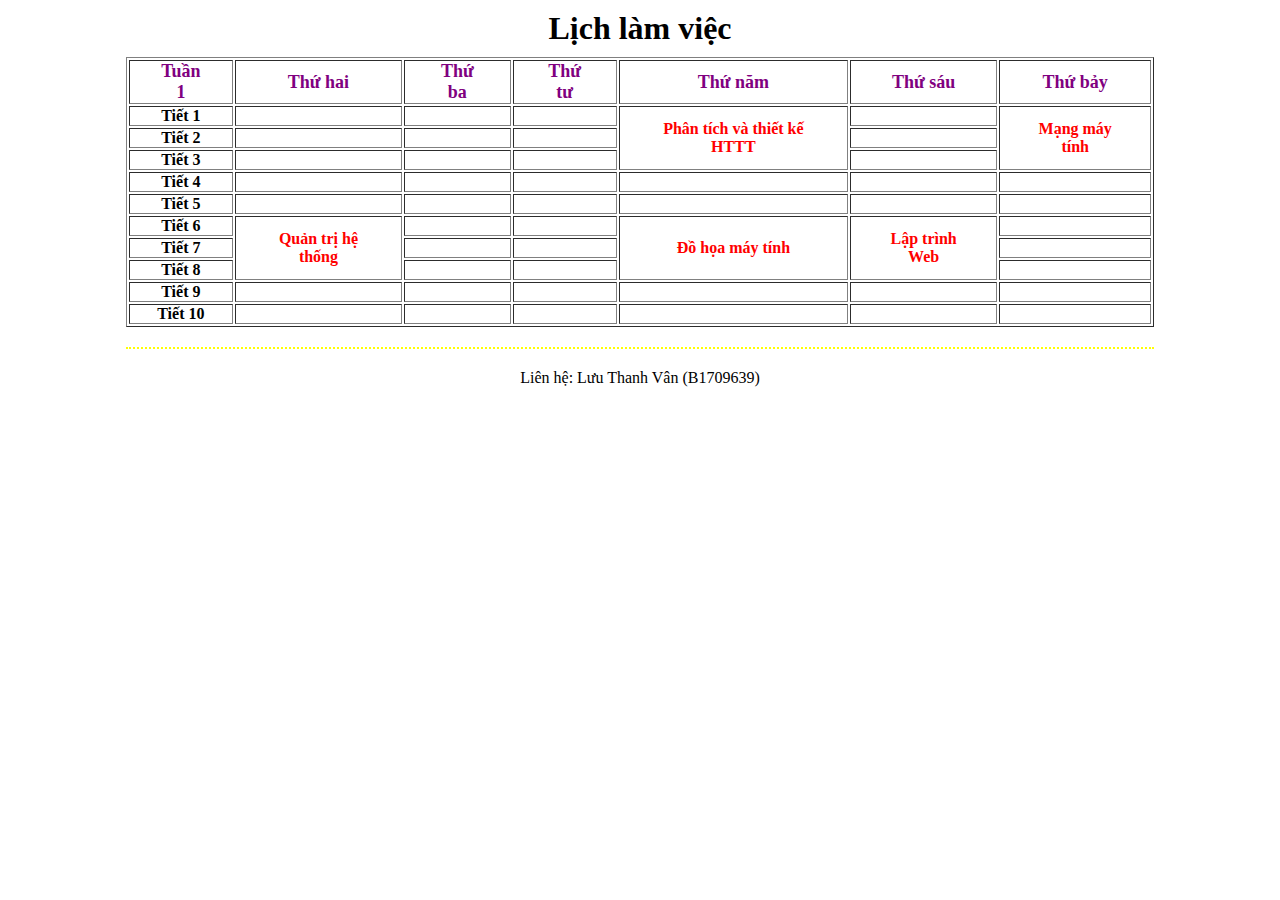
<file: src/Schedule2.html>
<!DOCTYPE html>
<html>
	<head>
		<title> Schedule </title>
		<link rel="stylesheet" type="text/css" href="../styles/style_schedule.css">
		<meta charset="utf-8">
	</head>
	<body>
		<div id="container">
			<div id="caption">
				<h1> Lịch làm việc </h1>
			</div> <!-- end div caption -->
			
			<div id="table">
				<table border="1">
					<tr id="header">
						<th> Tuần 1 </th>
						<th> Thứ hai </th>
						<th> Thứ ba </th>
						<th> Thứ tư </th>
						<th> Thứ năm </th>
						<th> Thứ sáu </th>
						<th> Thứ bảy </th>
					</tr>
					<tr>
						<td class="session"> Tiết 1 </td>
						<td> </td>
						<td> </td>
						<td> </td>
						<td class="datacell" rowspan="3"> Phân tích và thiết kế HTTT </td>
						<td> </td>
						<td class="datacell" rowspan="3"> Mạng máy tính </td>
					</tr>
					<tr>
						<td class="session"> Tiết 2 </td> 
						<td> </td>
						<td> </td>
						<td> </td>
						<td> </td>
					</tr>
					<tr>
						<td class="session"> Tiết 3 </td>
						<td> </td>
						<td> </td> 
						<td> </td>
						<td> </td>
					</tr>
					<tr> 
						<td class="session"> Tiết 4 </td>
						<td> </td>
						<td> </td>
						<td> </td>
						<td> </td>
						<td> </td>
						<td> </td>
					</tr>
					<tr>
						<td class="session"> Tiết 5 </td>
						<td> </td>
						<td> </td>
						<td> </td>
						<td> </td>
						<td> </td>
						<td> </td>
					</tr>
					<tr>
						<td class="session"> Tiết 6 </td>
						<td class="datacell" rowspan="3"> Quản trị hệ thống </td>
						<td> </td>
						<td> </td>
						<td class="datacell" rowspan="3"> Đồ họa máy tính </td>
						<td class="datacell" rowspan="3"> Lập trình Web </td>
						<td> </td>
					</tr>
					<tr>
						<td class="session"> Tiết 7 </td>
						<td> </td>
						<td> </td>
						<td> </td>
					</tr>
					<tr> 
						<td class="session"> Tiết 8 </td>
						<td> </td>
						<td> </td>
						<td> </td>
					</tr>
					<tr> 
						<td class="session"> Tiết 9 </td>
						<td> </td>
						<td> </td>
						<td> </td>
						<td> </td>
						<td> </td>
						<td> </td>
					</tr>
					<tr> 
						<td class="session"> Tiết 10 </td>
						<td> </td>
						<td> </td>
						<td> </td>
						<td> </td>
						<td> </td>
						<td> </td>
					</tr>
				</table>
			</div> <!-- end div table -->

			<div id="footer">
				<p> Liên hệ: Lưu Thanh Vân (B1709639) </p>
			</div> <!-- end div footer -->
		</div>
	</body>
</html>
</file>
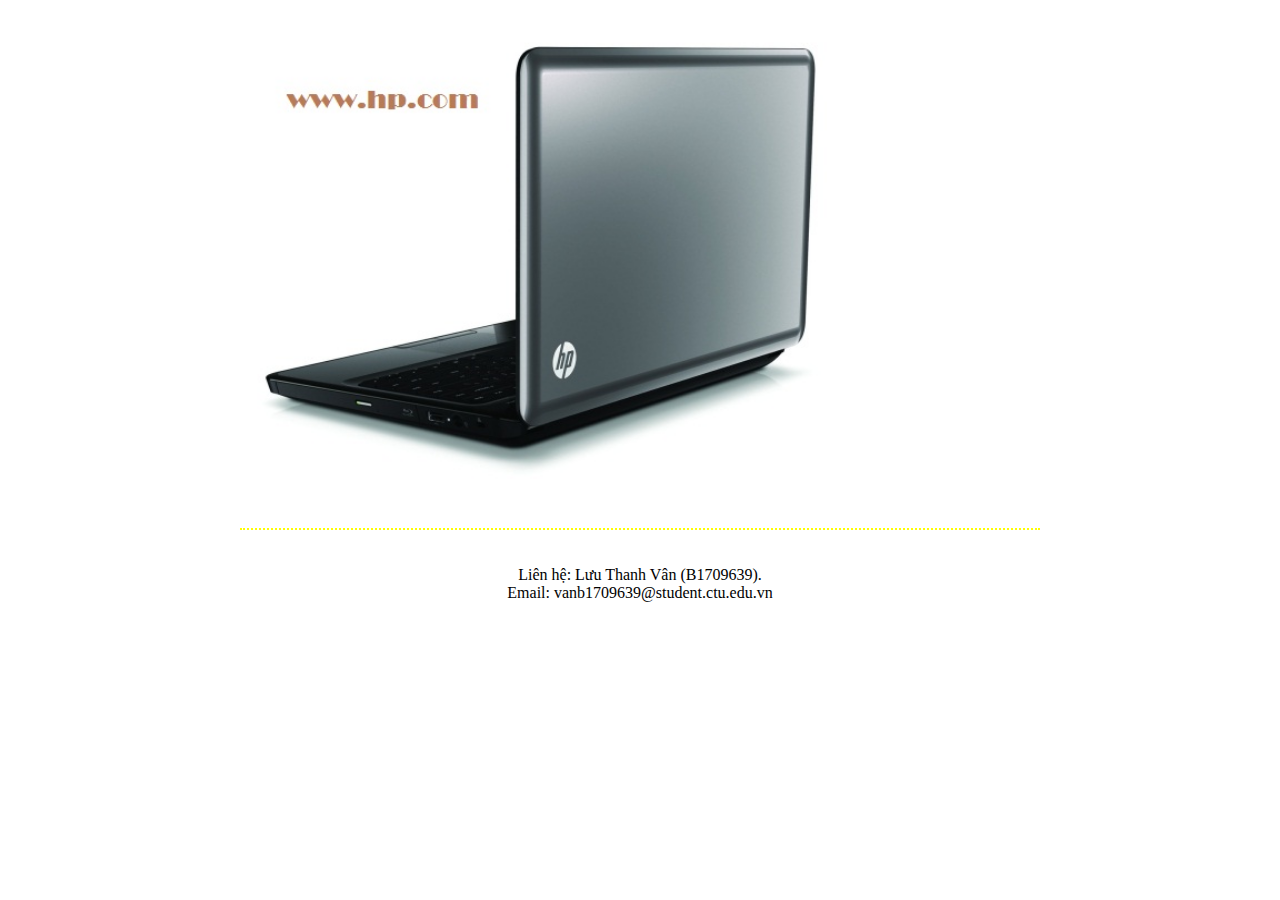
<file: src/Timer.html>
<!DOCTYPE html>
<html>
	<head>
		<title> Timer </title>
		<meta charset="utf-8"/>
		<base target="_blank"/>
		<style>
			.laptopImages{
				display: none;
			}
			#container {
				margin: 0 auto;
				width: 800px;
				height: 800px;
			}
			#autoSlideshow img{
				width: 600px;
				height: 500px;
			}
			div div a {
				display: block;
			}
			#footer {
				margin-top: 20px;
				clear: left;
				text-align: center;
				font-size: 16px;
				padding: 20px;
				border-top: 2px dotted yellow;
			}
		</style>
	</head>
	<body>
		<div id="container">
			<div id="content">
				<div id="autoSlideshow">
					<div onmouseover="over()" onmouseout="out()">
						<a href="https://www8.hp.com/us/en/home.html"><img class="laptopImages" src="../images/hp.jpg"/></a>
					</div>
					<div onmouseover="over()" onmouseout="out()">
						<a href="https://www1.ap.dell.com"><img class="laptopImages" src="../images/dell.jpg"/></a>
					</div>
					<div onmouseover="over()" onmouseout="out()">
						<a href="https://www.acer.com/ac/en/US/content/home"><img class="laptopImages" src="../images/acer.jpg"/></a>
					</div>
					<div onmouseover="over()" onmouseout="out()">
						<a href="https://www.asus.com/us/"><img class="laptopImages" src="../images/asus.jpg"/></a>
					</div>
				</div> <!-- end div autoSlideshow -->
				<script>
					var slideIndex = 0;
					var time;
					carousel(); // execute function

					function carousel(){
						var images = document.getElementsByClassName("laptopImages");
						for(var i = 0; i < images.length; i++)
							images[i].style.display = "none"; // hide all images
						slideIndex++;
						if(slideIndex > images.length)
							slideIndex = 1;
						images[slideIndex-1].style.display = "block"; // show image
						time = setTimeout(carousel, 2000); // setTimeout for image will change after 2000 milliseconds
					}

					function over(){
						// console.log("over");
						// console.log("time = " + time);
						clearTimeout(time); // clearTimeout when user hover on the image
					}

					function out(){
						// console.log("out");
						time = setTimeout(carousel, 2000); // setTimeout when user move out of the image			
					}
				</script>
			</div> <!-- end div content -->
			<div id="footer">
				<p> Liên hệ: Lưu Thanh Vân (B1709639). <br/> Email: vanb1709639@student.ctu.edu.vn </p>
			</div> <!-- end div footer -->
		</div> <!-- end div container -->
	</body>
</html>
</file>
<file: styles/style.css>
* {
	margin: 0;
	padding: 0;
}

html {
	background-image: url("../images/background1.jpg");
	background-size: cover;
}

#wrap {
	width: 1028px;
	margin: 0 auto;
	padding: 20px;
	background-image: url("../images/background2.jpg");
	background-size: cover;
	overflow: hidden;
}

#header {
	background-image: url("../images/header3.jpg");
	background-size: cover;
}

#header marquee {
	padding: 50px;
	font-size: 70px;
	color: #013a7a;
	font-weight: bold;
	text-shadow: 3px 3px #fbff03;
}

#menu ul {
	list-style-type: none;
	display: block;
}

#menu ul li {
	float: left;
	width: 203.5px;
	height: 30px;
	line-height: 30px;
	text-align: center;
	font-size: 20px;
	font-weight: bold;
	background-color: #a1e2f7;
	border: 1px dotted #2d5900;
}

#menu ul li ul li {
	display: none;
	width: 203.5px;
	position: relative;
}

#menu li:hover ul li {
	display: block;
}

#menu ul li ul li a:hover {
	background-color: #fa39a3;
	color: black;
}

#menu li a {
	text-decoration: none;
	display: block;
	color: green;
}

#content {
	clear: left;
	padding-top: 20px;
	padding-left: 5px;
	overflow: hidden;
	margin-bottom: 20px;
}

#content h4 {
	font-size: 24px;
	color: #ff0040;
	text-align: center;
}

#content p {
	padding: 10px;
	font-size: 20px;
}

#part1 {
	width: 300px;
	float: left;
	border-right: 1px dotted black;
}

#personalInfo {
	margin-top: 5px;
}

#personalInfo td {
	padding: 10px;
	font-size: 18px;
}

.title {
	font-weight: bold;
}

#part2 {
	width: 700px;
	float: right;
}

#footer {
	clear: both;
	border-top: 2px dotted lightpink;
	font-size: 18px;
	text-align: center;
	padding: 20px;
}
</file>
<file: styles/style_div.css>
* {
	padding: 0;
	margin: 0;
}

#wrap {
	width: 750px;
	margin: 0 auto;
	margin-top: 10px;
}

#title {
	background-image: url("../images/header1.jpg");
	height: 210px;
}

#title h1 {
	color: white;
	font-size: 40px;
	padding-top: 20px;
	padding-left: 15px;
	text-shadow: 1px 2px yellow;
}

#menu {
	width: 180px;	
	background-color: #96cbff;
	margin-top: 10px;
	float: left;
}

#menu ul {
	padding: 3px;
}

#menu h4 {
	text-align: center;
	background-color: #0543ff;
	color: white;
	padding: 5px;
}

#menu ul li {
	list-style-type: none;
	border-bottom: 1px solid white;
}

#menu a:hover {
	background-color: lightpink;
}

#menu a {
	text-decoration: none;
	display: block;
	padding: 3px;
}

#content {
	width: 560px;
	float: right;
	margin-top: 10px;
	margin-bottom: 20px;
}

#content h4 {
	color: #003682;
	font-size: 20px;
	font-weight: bold;
	padding-left: 10px;
}

#content p {
	padding: 10px;
	font-size: 16px;
}

#footer {
	border-top: 2px solid lightgrey;
	clear: both;
	text-align: center;
	padding: 10px;
}
</file>
<file: styles/style_RegistrationPage2.css>
* {
	margin: 0;
	padding: 0;
}

body {
	background-image: linear-gradient(to top left, #05b5af, #056cb5);
	background-attachment: fixed;
}

#fixedButton {
	position: fixed;
	top: 0;	
	right: 0;
	width: 150px;
	margin-top: 10px;
	margin-right: 10px;
	box-shadow: 0 2px 4px 0 rgba(0, 0, 0, 0.2), 0 4px 18px 0 rgba(0, 0, 0, 0.19);
}

#fixedButton a {
	display: block;
	color: black;
	text-decoration: none;
	font-size: 20px;
	font-weight: bold;
	text-align: center;
	background-color: white;
	padding-top: 5px;
	padding-bottom: 5px;
	border-radius: 10px
}

#container {
	width: 700px;
	margin: auto;
	top: 20px;
	position: relative;
	background-color: white;
	border-radius: 10px;
	box-shadow: 0 4px 8px 0 rgba(0, 0, 0, 0.2), 0 6px 20px 0 rgba(0, 0, 0, 0.19);
}

#header1 {
	text-align: center;
	padding-top: 20px;
	margin-bottom: 10px;
}

#header2 {
	text-align: center;
	margin-bottom: 10px;
	font-style: italic;
	font-size: 16px;
}

#content {
	padding-bottom: 10px;
}

#content p{
	color: red;
	font-style: italic;
}

#content table{
	margin: auto;
	width: 600px;
}

td {
	font-size: 18px;
	padding-top: 10px;
	padding-bottom: 10px;
	/*border: 1px solid green;*/
}

.inputTextForm {
	width: 220px;
	height: 30px;
	padding: 5px;
	border-radius: 3px;
	font-size: 20px;
	background-color: #e1e7eb;
	border: none;
}

#inputFileForm {
	font-size: 16px;
	padding: 10px;
}

#inputRadioForm span {
	margin-right: 50px;
	font-size: 20px;
}

#inputRadioForm label {
	margin-left: 5px;
}

#inputSelectOptionForm select{
	font-size: 16px;
	width: 100px;
	padding: 5px;
}

#inputCheckboxForm span {
	margin-right: 10px;
}

#inputCheckboxForm label{
	margin-left: 10px;	
}

#inputSubmitResetForm span input{
	font-size: 18px;
	width: 100px;
	margin-top: 20px;
	margin-right: 20px;
	border-radius: 5px;
	background-color: #ed2445;
	color: white;
	padding: 5px;
	font-weight: bold;
	float: right;
	border: none;
}

#footer {
	margin-top: 40px;
	text-align: center;
	font-size: 18px;
	font-style: italic;
}
</file>
<file: styles/style_LoginPage.css>
* {
	margin: 0;
	padding: 0;
}

body {
	background-image: linear-gradient(to top left, #05b5af, #056cb5);
	background-attachment: fixed;
}

#container {
	width: 500px;
	margin: 200px auto;
	position: relative;
}

#showFaultUserName, #showFaultPasswd {
	margin-left: 50px;
	margin-bottom: 10px;
	color: red;
	font-style: italic;
}

#unameForm {
	display: block;
	width: 400px;
	height: 26px;
	margin: auto;
	margin-bottom: 3px;
	padding: 10px;
	font-size: 16px;
	border-radius: 10px;
	border: none;
}

#pwForm {	
	display: block;
	width: 400px;
	height: 26px;
	margin: auto;
	margin-bottom: 5px;
	padding: 10px;
	font-size: 16px;
	border-radius: 10px;
	border: none;
}

#lgForm {
	display: block;
	margin: auto;
	font-size: 20px;
	padding: 10px;
	width: 420px;
	color: white;
	font-size: 22px;
    	border-radius: 10px;
    	background-color: #ed2445;
    	border: none;
}

#footer {
	text-align: center;	
	font-size: 18px;
	margin-top: 20px;
}

#footer a {
	font-weight: bold;
	/*text-decoration: none;*/
}
</file>
<file: styles/style_2.css>
* {
	margin: 0;
	padding: 0;
}

html {
	background-image: url("../images/background1.jpg");
	background-size: cover;
}

#wrap {
	width: 1028px;
	margin: 0 auto;
	padding: 20px;
	background-image: url("../images/background2.jpg");
	background-size: cover;
	overflow: hidden;
}

#title {
	background-image: url("../images/header3.jpg");
	background-size: cover;
}

#title h1 {
	padding: 50px;
	font-size: 70px;
	color: #013a7a;
	font-weight: bold;
    text-shadow: 3px 3px #fbff03;
    text-align: center;
}

#menu ul {
	list-style-type: none;
	display: block;
}

#menu ul li {
	float: left;
	width: 255px;
	height: 30px;
	line-height: 30px;
	text-align: center;
	font-size: 20px;
	font-weight: bold;
	background-color: #a1e2f7;
	border: 1px dotted #2d5900;
}

#menu ul li ul li {
	display: none;
	width: 255px;
	position: relative;
}

#menu li:hover ul li {
	display: block;
}

#menu ul li ul li a:hover {
	background-color: #fa39a3;
	color: black;
}

#menu li a {
	text-decoration: none;
	display: block;
	color: green;
}

#content {
	clear: left;
	padding-top: 20px;
	padding-left: 5px;
	overflow: hidden;
	margin-bottom: 20px;
}

#content h4 {
	font-size: 22px;
}

#content p {
	padding: 10px;
	font-size: 20px;
}

#content ul {
	padding-left: 40px;
}

#content a {
	display: block;
	color: #0037ad;
	font-size: 20px;
	font-weight: bold;
}

#part1 {
	width: 200px;
	float: left;
}

#part2 {
	width: 800px;
	float: right;
}

#footer {
	clear: both;
	border-top: 2px dotted lightpink;
	font-size: 18px;
	text-align: center;
	padding: 20px;
}
</file>
<file: styles/style_RegistrationPage1.css>
tr, th, td {
	border-width: 0px;
	padding-right: 20px;
}

caption {
	margin-top: 20px;
}

#container{
	border: 1px solid black;
	margin: 2px;
	padding: 5px;
	border-spacing: 2px;
	background-color: lightgrey;
}

#cap1 {
	color: red;
	font-weight: bold;
	font-size: 20px;
}

#cap2 {
	margin-bottom: 10px;
}
</file>
<file: styles/style_schedule.css>
* {
	margin: 0;
	padding: 0;
}

#container {
	width: 1028px;
	margin: 0 auto;
}

#caption h1{
	text-align: center;
	padding: 10px;
}

#table table {
	display: block;
}
			
th, td {
	padding-left: 25px;
	padding-right: 25px;
	text-align: center;
}

#header {
	font-size: 18px;
	font-weight: bold;
	color: purple;
}

.session {
	font-weight: bold;
}

#table .datacell {
	color: red;
	font-weight: bold;
}

#table tr td:hover {
	background-color: yellow;
}

#table .datacell:hover {
	background-color: lightblue;
}

#table .session:hover {
	background-color: white;
}

#footer {
	margin-top: 20px;
	clear: left;
	text-align: center;
	font-size: 16px;
	padding: 20px;
	border-top: 2px dotted yellow;
}
</file>
